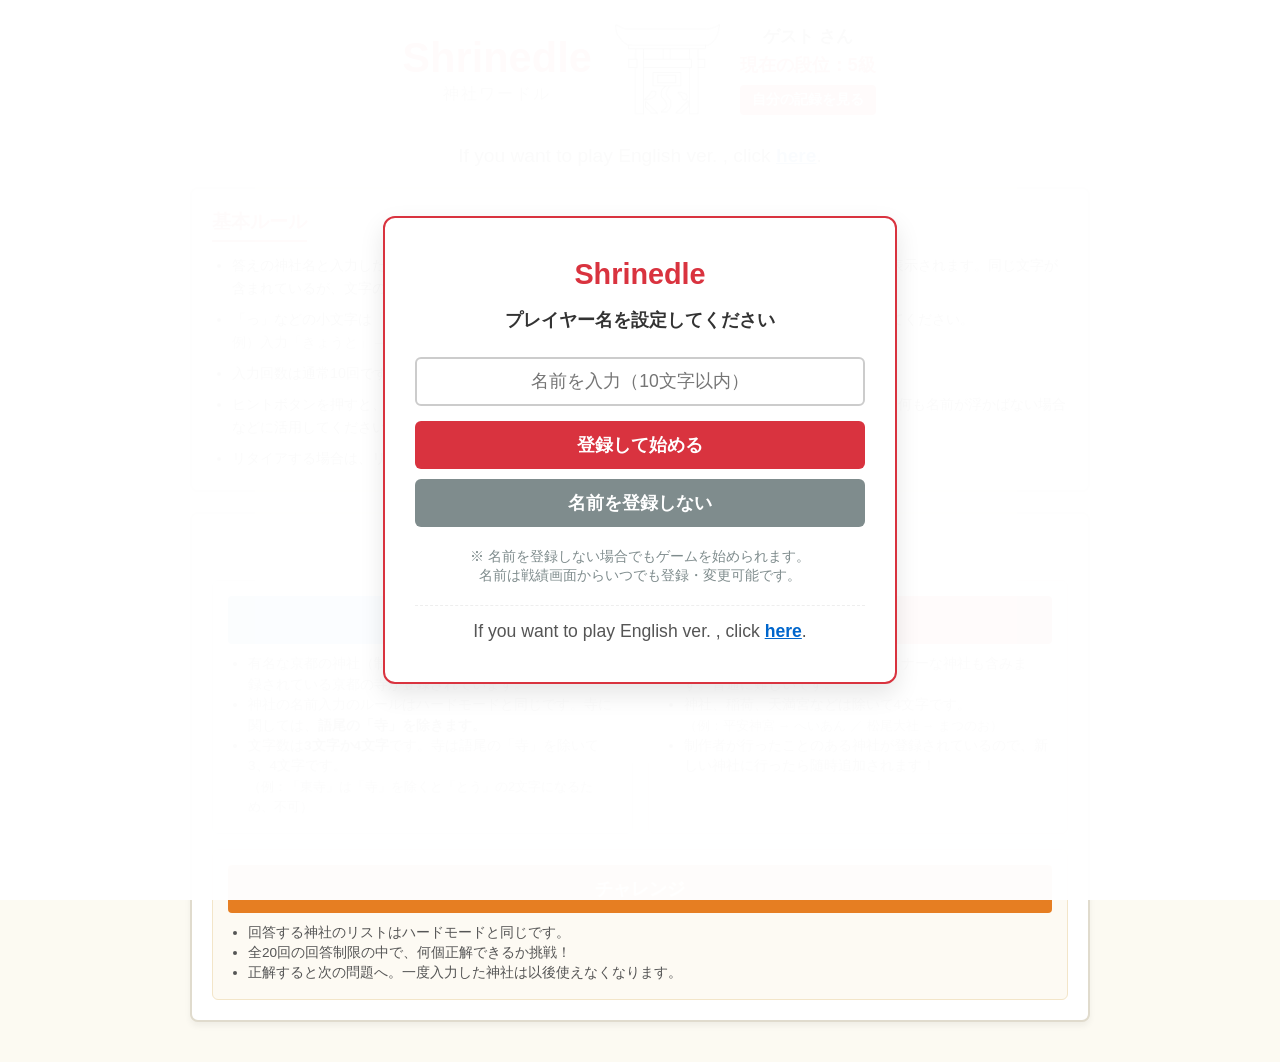
<file: index.html>
<!DOCTYPE html>
<html lang="ja">
<head>
    <meta charset="UTF-8">
    <meta name="viewport" content="width=device-width, initial-scale=1.0">
	<title>Shrinedle - 神社ワードル</title>
    
    <link rel="icon" href="KSK_fabicon_1.png" type="image/png">
    <link rel="apple-touch-icon" href="KSK_logo.png?v=2">

	<meta name="description" content="神社ワードル。Shrinedle。Jinja Wordle">
	<meta name="keywords" content="神社ワードル, shrinedle, 神ドル, Shrinedle, 京都, 神社, ワードル, Shrine, shrine, wordle, Wordle, Kyoto, シュラインドル">
    <link rel="stylesheet" href="style.css">
    <style>
        /* デフォルト（スマホ・縦長画面）の設定 */
        .pc-wide-container {
            max-width: 500px;
            width: 100%;
            margin: 0 auto 20px auto;
            box-sizing: border-box;
        }
        .mode-flex-container {
            display: flex;
            gap: 15px;
            justify-content: center;
            align-items: stretch;
            flex-direction: column;
            margin-bottom: 15px;
        }
        .mode-box {
            flex: 1;
        }
        .challenge-box {
            width: 100%;
        }

        /* パソコン表示（画面幅が768px以上）のときの設定 */
        @media screen and (min-width: 768px) {
            .pc-wide-container {
                max-width: 900px;
            }
            .mode-flex-container {
                flex-direction: row;
            }
        }

        /* ロゴボタン用のスタイル（デザイン維持のためのリセット） */
        .logo-btn {
            background: none;
            border: none;
            padding: 0;
            margin: 0;
            cursor: pointer;
            display: block;
            outline: none;
            transition: opacity 0.2s;
        }
        .logo-btn:hover {
            opacity: 0.8;
        }

        /* チーター確認用のカスタムポップアップスタイル */
        .cheater-modal-overlay {
            position: fixed;
            top: 0; left: 0; width: 100%; height: 100%;
            background-color: rgba(0, 0, 0, 0.85);
            z-index: 20000;
            display: flex; justify-content: center; align-items: center;
            padding: 20px; box-sizing: border-box;
        }
        .cheater-modal-content {
            background: #111;
            color: #fff;
            border: 2px solid #ff3333;
            border-radius: 12px;
            padding: 40px 30px;
            max-width: 450px;
            width: 100%;
            box-shadow: 0 10px 30px rgba(255, 0, 0, 0.2);
            text-align: center;
        }
        .cheater-modal-title {
            font-size: 1.8rem;
            color: #ff3333;
            font-weight: bold;
            margin-bottom: 25px;
            letter-spacing: 1px;
        }
        .cheater-modal-buttons {
            display: flex;
            gap: 20px;
            justify-content: center;
            margin-top: 30px;
        }
        .cheater-modal-btn {
            padding: 12px 35px;
            font-size: 1.1rem;
            font-weight: bold;
            border: none;
            border-radius: 6px;
            cursor: pointer;
            transition: background-color 0.2s, transform 0.1s;
        }
        .cheater-modal-btn.btn-yes {
            background-color: #ff3333;
            color: white;
        }
        .cheater-modal-btn.btn-yes:hover {
            background-color: #cc0000;
        }
        .cheater-modal-btn.btn-no {
            background-color: #555;
            color: white;
        }
        .cheater-modal-btn.btn-no:hover {
            background-color: #444;
        }

        /* 通常の昇段・降段通知用ポップアップスタイル */
        .rank-notice-overlay {
            position: fixed;
            top: 0; left: 0; width: 100%; height: 100%;
            background-color: rgba(0, 0, 0, 0.6);
            z-index: 25000;
            display: flex; justify-content: center; align-items: center;
            padding: 20px; box-sizing: border-box;
        }
        .rank-notice-content {
            background: white;
            color: #333;
            border-radius: 12px;
            padding: 30px 25px;
            max-width: 400px;
            width: 100%;
            box-shadow: 0 8px 25px rgba(0,0,0,0.25);
            text-align: center;
            animation: rankNoticePop 0.3s ease-out;
        }
        @keyframes rankNoticePop {
            0% { transform: scale(0.8); opacity: 0; }
            100% { transform: scale(1); opacity: 1; }
        }
        .rank-notice-title {
            font-size: 1.6rem;
            font-weight: bold;
            margin-bottom: 15px;
        }
        .rank-notice-title.up { color: #e67e22; }
        .rank-notice-title.down { color: #2c3e50; }
        .rank-notice-body {
            font-size: 1.1rem;
            line-height: 1.6;
            margin-bottom: 20px;
        }
        .rank-notice-btn {
            padding: 10px 25px;
            font-size: 1rem;
            font-weight: bold;
            background-color: #d9333f;
            color: white;
            border: none;
            border-radius: 4px;
            cursor: pointer;
        }
    </style>
</head>
<body>

    <div id="name-setup-screen" style="display: none; position: fixed; top: 0; left: 0; width: 100%; height: 100%; background-color: rgba(255,255,255,0.98); z-index: 9999; justify-content: center; align-items: center; text-align: center; padding: 20px; box-sizing: border-box;">
        <div style="background: white; border: 2px solid #d9333f; border-radius: 12px; padding: 40px 30px; max-width: 450px; width: 100%; box-shadow: 0 10px 25px rgba(0,0,0,0.1);">
            <h2 style="color: #d9333f; margin-top: 0; font-size: 1.8rem; margin-bottom: 10px;">Shrinedle</h2>
            <p style="font-weight: bold; color: #333; margin-bottom: 25px; font-size: 1.1rem;">プレイヤー名を設定してください</p>
            <input type="text" id="player-name-input" maxlength="10" placeholder="名前を入力（10文字以内）" style="width: 100%; padding: 12px; font-size: 1.1rem; border: 2px solid #ccc; border-radius: 6px; text-align: center; box-sizing: border-box; margin-bottom: 15px;">
            <button id="btn-save-name" style="width: 100%; padding: 12px; background-color: #d9333f; color: white; border: none; border-radius: 6px; font-size: 1.1rem; font-weight: bold; cursor: pointer; transition: background-color 0.2s; margin-bottom: 10px;">登録して始める</button>
            <button id="btn-skip-name" style="width: 100%; padding: 12px; background-color: #7f8c8d; color: white; border: none; border-radius: 6px; font-size: 1.1rem; font-weight: bold; cursor: pointer; transition: background-color 0.2s;">名前を登録しない</button>
            <p style="color: #7f8c8d; font-size: 0.85rem; margin-top: 20px; line-height: 1.4;">※ 名前を登録しない場合でもゲームを始められます。<br>名前は戦績画面からいつでも登録・変更可能です。</p>
	   <p style="font-size: 1.1rem; color: #555; margin: 20px 0 0 0; border-top: 1px dashed #eee; padding-top: 15px;">
                If you want to play English ver. , click <a href="https://nobu0933.github.io/shrinedle-english/" target="_blank" style="color: #0066cc; text-decoration: underline; font-weight: bold;">here</a>.
            </p>
        </div>
    </div>

    <div id="stats-modal" style="display: none; position: fixed; top: 0; left: 0; width: 100%; height: 100%; background-color: rgba(0,0,0,0.5); z-index: 10000; justify-content: center; align-items: center; padding: 20px; box-sizing: border-box;">
        <div style="background: white; border-radius: 10px; max-width: 550px; width: 100%; max-height: 90vh; overflow-y: auto; padding: 25px; box-shadow: 0 5px 15px rgba(0,0,0,0.3); text-align: left;">
            <div style="display: flex; justify-content: space-between; align-items: center; border-bottom: 2px solid #d9333f; padding-bottom: 10px; margin-bottom: 20px;">
                <h3 style="margin: 0; color: #d9333f; font-size: 1.4rem;">📊 <span id="stats-player-title"></span>の戦績記録</h3>
                <button id="btn-close-stats" style="padding: 6px 12px; background-color: #555; color: white; border: none; border-radius: 4px; font-weight: bold; cursor: pointer; font-size: 0.85rem;">閉じる</button>
            </div>
            
            <div style="margin-bottom: 15px; background: #fff5f5; padding: 10px; border-radius: 6px; border: 1px solid #ffd1d1; display: flex; justify-content: space-between; align-items: center; flex-wrap: wrap; gap: 10px;">
                <span style="font-weight: bold; color: #d9333f; font-size: 1.1rem;">現在の段位認定： <span id="stat-current-rank" style="font-size: 1.25rem;">5級</span></span>
                <button id="btn-admit-cheat" style="display: none; padding: 4px 10px; background-color: #e74c3c; color: white; border: none; border-radius: 4px; font-weight: bold; cursor: pointer; font-size: 0.8rem; transition: background-color 0.2s;">不正を認める</button>
            </div>

            <div style="margin-bottom: 25px;">
                <h4 style="margin: 0 0 10px 0; color: #3498db; border-left: 4px solid #3498db; padding-left: 8px;">🔹 イージーモード</h4>
                <p style="margin: 5px 0; font-size: 0.95rem;">累計正解数: <b id="stat-easy-wins" style="font-size: 1.1rem; color: #333;">0</b> か所</p>
                <p style="margin: 5px 0; font-size: 0.95rem;">現在 / 最高 連続正解数: <b id="stat-easy-streak" style="font-size: 1.1rem; color: #333;">0 / 0</b> 連勝</p>
                <p style="margin: 5px 0; font-size: 0.95rem;">正解までの平均入力神社数 (通算): <b id="stat-easy-avg-attempts" style="font-size: 1.1rem; color: #333;">0.0</b> 回</p>
                <p style="margin: 5px 0; font-size: 0.95rem; color: #666;">正解までの平均入力神社数 (<b>直近10回</b>): <b id="stat-easy-recent-avg-attempts" style="font-size: 1.1rem; color: #3498db;">0.0</b> 回</p>
            </div>

            <div style="margin-bottom: 25px;">
                <h4 style="margin: 0 0 10px 0; color: #d9333f; border-left: 4px solid #d9333f; padding-left: 8px;">🔸 ハードモード</h4>
                <p style="margin: 5px 0; font-size: 0.95rem;">累計正解数: <b id="stat-hard-wins" style="font-size: 1.1rem; color: #333;">0</b> か所</p>
                <p style="margin: 5px 0; font-size: 0.95rem;">現在 / 最高 連続正解数: <b id="stat-hard-streak" style="font-size: 1.1rem; color: #333;">0 / 0</b> 連勝</p>
                <p style="margin: 5px 0; font-size: 0.95rem;">正解までの平均入力神社数 (通算): <b id="stat-hard-avg-attempts" style="font-size: 1.1rem; color: #333;">0.0</b> 回</p>
                <p style="margin: 5px 0; font-size: 0.95rem; color: #666;">正解までの平均入力神社数 (<b>直近10回</b>): <b id="stat-hard-recent-avg-attempts" style="font-size: 1.1rem; color: #d9333f;">0.0</b> 回</p>
            </div>

            <div style="margin-bottom: 20px;">
                <h4 style="margin: 0 0 10px 0; color: #e67e22; border-left: 4px solid #e67e22; padding-left: 8px;">🔥 チャレンジモード</h4>
                <p style="margin: 5px 0; font-size: 0.95rem;">プレイ数 (ゲーム回数): <b id="stat-challenge-plays" style="font-size: 1.1rem; color: #333;">0</b> 回</p>
                <p style="margin: 5px 0; font-size: 0.95rem;">最高正解数: <b id="stat-challenge-max" style="font-size: 1.1rem; color: #333;">0</b> か所</p>
                <p style="margin: 5px 0; font-size: 0.95rem;">1ゲームあたりの平均正解数 (通算): <b id="stat-challenge-avg-score" style="font-size: 1.1rem; color: #333;">0.0</b> か所</p>
                <p style="margin: 5px 0; font-size: 0.95rem; color: #666;">1ゲームあたりの平均正解数 (<b>直近10回</b>): <b id="stat-challenge-recent-avg-score" style="font-size: 1.1rem; color: #e67e22;">0.0</b> か所</p>
            </div>

            <div style="text-align: right; margin-top: 20px; border-top: 1px solid #eee; padding-top: 15px;">
                <button id="btn-change-name-trigger" style="padding: 6px 12px; background-color: #7f8c8d; color: white; border: none; border-radius: 4px; cursor: pointer; font-size: 0.85rem;">プレイヤー名を変更・登録する</button>
            </div>
        </div>
    </div>

    <header style="display: flex; justify-content: space-between; align-items: center; max-width: 600px; margin: 0 auto 25px auto; padding: 0 10px; box-sizing: border-box; text-align: left;">
        <div style="display: flex; align-items: center; gap: 15px;">
            <div style="padding-right: 5px;">
                <h1 style="color: #d9333f; margin: 0; font-size: 2.6rem; line-height: 1.1; font-weight: bold;">Shrinedle</h1>
                <div class="subtitle" style="font-size: 1rem; color: #666; margin-top: 4px; letter-spacing: 2px;">神社ワードル</div>
            </div>
            <div>
                <button id="btn-secret-diary" class="logo-btn" title="制作者日記を見る">
                    <img src="KSK_logo.PNG" alt="Shrinedleロゴ・写真" style="height: 100px; width: auto; display: block; border-radius: 6px;">
                </button>
            </div>
        </div>
        <div id="header-player-panel" style="text-align: right; border-left: 2px solid #e0dbcd; padding-left: 15px; min-width: 140px;">
            <div id="display-player-name" style="font-weight: bold; color: #333; font-size: 1.05rem; margin-bottom: 4px; white-space: nowrap; overflow: hidden; text-overflow: ellipsis; max-width: 150px;">ゲスト さん</div>
            <div id="display-player-rank" style="font-size: 1.15rem; color: #d9333f; font-weight: bold; margin-bottom: 8px; white-space: nowrap;">現在の段位：5級</div>
            <button id="btn-view-stats" style="padding: 6px 12px; background-color: #d9333f; color: white; border: none; border-radius: 4px; font-weight: bold; cursor: pointer; font-size: 0.85rem; box-shadow: 0 2px 4px rgba(0,0,0,0.1); white-space: nowrap;">自分の記録を見る</button>
        </div>
 
	<div id="daimonji-wrapper" class="daimonji-special-day" style="display: none;">
    <div class="daimonji-crossfade-container">
        <img src="no_daimonji.png" alt="送り火前" class="daimonji-base-img">
        <img src="daimonji.png" alt="大文字送り火" class="daimonji-fire-img">
    </div>
</div>

    </header>

    <div id="diary-section" class="pc-wide-container" style="display: none; background-color: #fdfbf7; border: 2px solid #dcd5c5; border-radius: 8px; padding: 25px; box-shadow: 0 4px 6px rgba(0,0,0,0.05); text-align: left;">
        <div style="display: flex; justify-content: space-between; align-items: center; border-bottom: 2px solid #d9333f; padding-bottom: 8px; margin-bottom: 20px;">
            <h2 style="margin: 0; color: #d9333f; font-size: 1.5rem;">✍️ 制作者日記（隠しページ）</h2>
            <button id="btn-close-diary" style="padding: 6px 12px; background-color: #555; color: white; border: none; border-radius: 4px; font-weight: bold; cursor: pointer; font-size: 0.85rem;">ゲームに戻る</button>
        </div>
        
        <div id="diary-articles-container" style="color: #333; line-height: 1.8; font-size: 0.95rem;"></div>
    </div>

<div id="english-link-container" class="pc-wide-container" style="text-align: center; margin-bottom: 20px; font-size: 1.2rem; color: #333;">
    If you want to play English ver. , click <a href="https://nobu0933.github.io/shrinedle-english/" target="_blank" style="color: #0066cc; text-decoration: underline; font-weight: bold;">here</a>.
</div>

    <div id="rule-box" class="pc-wide-container" style="background-color: #ffffff; border: 2px solid #e0dbcd; border-radius: 8px; padding: 20px; box-shadow: 0 4px 6px rgba(0,0,0,0.05); text-align: left;">
        <h3 style="margin-top: 0; margin-bottom: 12px; color: #d9333f; font-size: 1.2rem; border-bottom: 2px solid #d9333f; padding-bottom: 5px; display: inline-block;">基本ルール</h3>
        <ul style="margin: 0; padding-left: 20px; font-size: 0.9rem; color: #333; line-height: 1.6;">
            <li style="margin-bottom: 8px;">答えの神社名と入力した神社名で、入力した文字と位置が一致してる場合は、その文字の背景色が<b>緑色</b>で表示されます。同じ文字が含まれているが、文字の位置が違う場合は、その文字の背景色が<b>黄色</b>で表示されます。</li>
            <li style="margin-bottom: 8px;">「っ」などの小文字は「つ」のように大きな文字で出力されます。なお、入力の際は小文字のまま入力してください。<br>
                <span style="color: #666; font-size: 0.85rem;">例）入力「きょうと」→ 出力「きようと」</span>
            </li>
            <li style="margin-bottom: 8px;">入力回数は通常10回ですが、チャレンジモードは合計20回です。</li>
            <li style="margin-bottom: 8px;">ヒントボタンを押すと、リストにある神社の中からランダムに一つ提示してくれます。5回まで使えます。何も名前が浮かばない場合などに活用してください。なお、もちろん提示された神社を入力しなくても構いません。</li>
            <li style="margin-bottom: 0;">リタイアする場合は、リタイアボタンを押してください。正解が表示されます。</li>
        </ul>
    </div>

    <div id="mode-selection" class="pc-wide-container" style="text-align: center; background-color: #ffffff; border: 2px solid #e0dbcd; border-radius: 8px; padding: 20px; box-shadow: 0 4px 6px rgba(0,0,0,0.05);">
        <h3 style="margin-top: 0; margin-bottom: 20px; color: #333; font-size: 1.2rem;">ゲームモードを選択</h3>
        
        <div class="mode-flex-container">
            <div class="mode-box" style="background: #f7f9fa; padding: 15px; border-radius: 6px; border: 1px solid #dbe3e6;">
                <button id="btn-mode-easy" style="width: 100%; padding: 12px; font-size: 1.1rem; background-color: #3498db; color: white; border: none; border-radius: 4px; font-weight: bold; cursor: pointer; margin-bottom: 10px;">イージー</button>
                <div style="margin: 0; font-size: 0.85rem; color: #555; text-align: left; line-height: 1.5;">
                    <ul style="margin: 0; padding-left: 20px;">
                        <li>有名な京都の神社（制作者の自己判断）と、世界遺産に登録されている京都の寺が登録されています。</li>
                        <li>神社の名前入力のルールはハードモードと同じです。寺に関しては、<b>語尾の「寺」を除きます。</b></li>
                        <li>文字数は<b>3文字か4文字</b>です。寺は語尾の「寺」を除いて3、4文字です。<br>
                            <span style="color: #666; font-size: 0.8rem;">（例：「東寺」は「寺」を除くと「とう」の2文字になるため、不可）</span>
                        </li>
                    </ul>
                </div>
            </div>
            
            <div class="mode-box" style="background: #faf7f7; padding: 15px; border-radius: 6px; border: 1px solid #ebdada;">
                <button id="btn-mode-hard" style="width: 100%; padding: 12px; font-size: 1.1rem; background-color: #d9333f; color: white; border: none; border-radius: 4px; font-weight: bold; cursor: pointer; margin-bottom: 10px;">ハード</button>
                <div style="margin: 0; font-size: 0.85rem; color: #555; text-align: left; line-height: 1.5;">
                    <ul style="margin: 0; padding-left: 20px;">
                        <li><b>4文字の京都の神社のみ</b>です。マイナーな神社も含みます。普通に難しいです。</li>
                        <li>神社、稲荷、天満宮などは除いて4文字です。<br>
                            <span style="color: #666; font-size: 0.8rem;">（例：平安神宮 → へいあん ／ 松尾大社 → まつのお）</span>
                        </li>
                        <li>制作者が行ったことのある神社が登録されているので、新しい神社に行ったら随時追加されます！</li>
                    </ul>
                </div>
            </div>
        </div>

        <div class="challenge-box" style="background: #fdfaf3; padding: 15px; border-radius: 6px; border: 1px solid #f3e5c8; box-sizing: border-box; text-align: left;">
            <button id="btn-mode-challenge" style="width: 100%; padding: 12px; font-size: 1.1rem; background-color: #e67e22; color: white; border: none; border-radius: 4px; font-weight: bold; cursor: pointer; margin-bottom: 10px;">チャレンジ</button>
            <div style="margin: 0; font-size: 0.85rem; color: #555; line-height: 1.5;">
                <ul style="margin: 0; padding-left: 20px;">
                    <li>回答する神社のリストはハードモードと同じです。</li>
                    <li>全20回の回答制限の中で、何個正解できるか挑戦！</li>
                    <li>正解すると次の問題へ。一度入力した神社は以後使えなくなります。</li>
                </ul>
            </div>
        </div>
    </div>

    <div id="game-content" style="display: none; flex-direction: column; align-items: center; width: 100%;">
        <div id="status-container" style="display: flex; align-items: center; justify-content: center; flex-wrap: wrap; gap: 10px; margin-bottom: 15px; width: 100%; max-width: 440px;">
            <div id="current-mode-display" style="font-weight: bold; padding: 6px 12px; border-radius: 4px; color: white; font-size: 0.9rem;"></div>
            <div id="counter" style="font-weight: bold; font-size: 1rem; color: #555;">試行: 1 / 10</div>
            <div style="display: flex; gap: 5px;">
                <button id="btn-giveup" style="padding: 6px 12px; background-color: #e67e22; color: white; border: none; border-radius: 4px; font-weight: bold; cursor: pointer; font-size: 0.85rem;">リタイア</button>
                <button id="btn-reset" style="padding: 6px 12px; background-color: #333; color: white; border: none; border-radius: 4px; font-weight: bold; cursor: pointer; font-size: 0.85rem;">最初から</button>
                <button id="btn-go-to-select" style="padding: 6px 12px; background-color: #7f8c8d; color: white; border: none; border-radius: 4px; font-weight: bold; cursor: pointer; font-size: 0.85rem;">モード選択</button>
            </div>
        </div>
        
        <div id="message" style="font-weight: bold; color: #d9333f; min-height: 24px; margin-bottom: 15px; text-align: center; max-width: 400px; line-height: 1.4; white-space: pre-line;"></div>

        <div id="input-container" style="margin-bottom: 20px; display: flex; gap: 8px; justify-content: center; width: 100%; max-width: 440px;">
            <input type="text" id="shrine-input" placeholder="ひらがなを入力" autocomplete="off" autocorrect="off" autocapitalize="off" spellcheck="false"
                   style="flex: 1; padding: 10px; font-size: 1.2rem; border: 2px solid #ccc; border-radius: 4px; text-align: center; min-width: 0;">
            <button id="btn-submit-guess" style="padding: 10px 15px; font-size: 1.1rem; background-color: #d9333f; color: white; border: none; border-radius: 4px; font-weight: bold; cursor: pointer; white-space: nowrap;">回答する</button>
            <button id="btn-hint" style="padding: 10px 15px; font-size: 1.1rem; background-color: #2ecc71; color: white; border: none; border-radius: 4px; font-weight: bold; cursor: pointer; white-space: nowrap;">ヒント (残り5回)</button>
        </div>

        <div id="description-box">
            <h3 id="desc-title">単語の解説</h3>
            <p id="desc-text">ここに説明文が入ります。</p>
            <div id="map-button-container" style="margin-top: 15px; text-align: center;"></div>
        </div>

        <div class="game-container">
            <div id="board"></div>

            <div id="keyboard">
                <div class="key-row"><button class="key" data-key="あ">あ</button><button class="key" data-key="い">い</button><button class="key" data-key="う">う</button><button class="key" data-key="え">え</button><button class="key" data-key="お">お</button></div>
                <div class="key-row"><button class="key" data-key="か">か</button><button class="key" data-key="き">き</button><button class="key" data-key="く">く</button><button class="key" data-key="け">け</button><button class="key" data-key="こ">こ</button></div>
                <div class="key-row"><button class="key" data-key="さ">さ</button><button class="key" data-key="し">し</button><button class="key" data-key="す">す</button><button class="key" data-key="せ">せ</button><button class="key" data-key="そ">そ</button></div>
                <div class="key-row"><button class="key" data-key="た">た</button><button class="key" data-key="ち">ち</button><button class="key" data-key="つ">つ</button><button class="key" data-key="て">て</button><button class="key" data-key="と">と</button></div>
                <div class="key-row"><button class="key" data-key="な">な</button><button class="key" data-key="に">に</button><button class="key" data-key="ぬ">ぬ</button><button class="key" data-key="ね">ね</button><button class="key" data-key="の">の</button></div>
                <div class="key-row"><button class="key" data-key="は">は</button><button class="key" data-key="ひ">ひ</button><button class="key" data-key="ふ">ふ</button><button class="key" data-key="へ">へ</button><button class="key" data-key="ほ">ほ</button></div>
                <div class="key-row"><button class="key" data-key="ま">ま</button><button class="key" data-key="み">み</button><button class="key" data-key="む">む</button><button class="key" data-key="め">め</button><button class="key" data-key="も">も</button></div>
                <div class="key-row"><button class="key" data-key="や">や</button><div style="grid-column: 3;"><button class="key" data-key="ゆ">ゆ</button></div><div style="grid-column: 5;"><button class="key" data-key="よ">よ</button></div></div>
                <div class="key-row"><button class="key" data-key="ら">ら</button><button class="key" data-key="り">り</button><button class="key" data-key="る">る</button><button class="key" data-key="れ">れ</button><button class="key" data-key="ろ">ろ</button></div>
                <div class="key-row"><button class="key" data-key="わ">わ</button><div style="grid-column: 3;"><button class="key" data-key="を">を</button></div><div style="grid-column: 5;"><button class="key" data-key="ん">ん</button></div></div>
                <div class="key-row"><button class="key" data-key="が">が</button><button class="key" data-key="ぎ">ぎ</button><button class="key" data-key="ぐ">ぐ</button><button class="key" data-key="げ">げ</button><button class="key" data-key="ご">ご</button></div>
                <div class="key-row"><button class="key" data-key="ざ">ざ</button><button class="key" data-key="じ">じ</button><button class="key" data-key="ず">ず</button><button class="key" data-key="ぜ">ぜ</button><button class="key" data-key="ぞ">ぞ</button></div>
                <div class="key-row"><button class="key" data-key="だ">だ</button><button class="key" data-key="ぢ">ぢ</button><button class="key" data-key="づ">づ</button><button class="key" data-key="で">で</button><button class="key" data-key="ど">ど</button></div>
                <div class="key-row"><button class="key" data-key="ば">ば</button><button class="key" data-key="び">び</button><button class="key" data-key="ぶ">ぶ</button><button class="key" data-key="べ">べ</button><button class="key" data-key="ぼ">ぼ</button></div>
                <div class="key-row"><button class="key" data-key="ぱ">ぱ</button><button class="key" data-key="ぴ">ぴ</button><button class="key" data-key="ぷ">ぷ</button><button class="key" data-key="ぺ">ぺ</button><button class="key" data-key="ぽ">ぽ</button></div>
                <div class="key-row"><button class="key" data-key="っ">っ</button><button class="key" data-key="ゃ">ゃ</button><button class="key" data-key="ゅ">ゅ</button><button class="key" data-key="ょ">ょ</button><button class="key" data-key="ー">ー</button></div>
                <div class="key-row action-row">
                    <button class="key wide" id="btn-backspace">消す</button>
                    <button class="key wide" id="btn-enter">判定</button>
                </div>
            </div>
        </div>
    </div>

    <script src="shrine-data.js"></script>
    <script src="shrine-data-easy.js"></script>
    <script src="diary-data.js"></script>

    <script>
        const ALLOWED_CHARS = [
            "あ","い","う","え","お","か","き","く","け","こ","さ","し","す","せ","そ",
            "た","ち","つ","て","と","な","に","ぬ","ね","の","は","ひ","ふ","へ","ほ",
            "ま","み","む","め","も","や","ゆ","よ","わ","を","ん","ら","り","る","れ","ろ",
            "が","ぎ","ぐ","げ","ご","ざ","じ","ず","ぜ","ぞ","だ","ぢ","づ","で","ど",
            "ば","び","ぶ","べ","ぼ","ぱ","ぴ","ぷ","ぺ","ぽ","っ","ゃ","ゅ","ょ","ー"
        ];

        let VALID_KANA = [];
        let RANDOM_KANA = "";
        let ANSWER = "";
        let currentMode = ""; 
        let activeData = {}; 
        let guessedWords = []; 
        
        let challengeScore = 0;       
        let challengeUsedWords = [];  

        let VISUAL_MAX_LENGTH = 4;
        let MAX_ATTEMPTS = 10;

        let currentRow = 0;
        let gameOver = false;
        let remainingHints = 5;

        let previousRankName = ""; 
        let isCheaterLocked = false; // チーター段位を固定化するための管理用内部フラグ

        let pData = {
            name: "",
            isGuestSkippedName: false,
            easy: { wins: 0, currentStreak: 0, maxStreak: 0, totalAttempts: 0, winCountForAvg: 0, recentAttempts: [] },
            hard: { wins: 0, currentStreak: 0, maxStreak: 0, totalAttempts: 0, winCountForAvg: 0, recentAttempts: [] },
            challenge: { maxScore: 0, totalGames: 0, totalScoreSum: 0, recentScores: [] },
            hasReachedLifetimeMeijin: false 
        };

const RANK_PRIORITY = {
    "5級": 1, "4級": 2, "3級": 3, "2級": 4, "1級": 5,
    "初段": 6, "二段": 7, "三段": 8, "四段": 9, "五段": 10,
    "名人": 11, "永世名人（最高段位です）": 12, "チーター": 99
};

function loadPlayerData() {
    const saved = localStorage.getItem("shrinedle_player_data");
    if (saved) {
        try {
            const parsed = JSON.parse(saved);
	    if (parsed.easy && !parsed.easy.recentAttempts) parsed.easy.recentAttempts = [];
            if (parsed.hard && !parsed.hard.recentAttempts) parsed.hard.recentAttempts = [];
            if (parsed.challenge && !parsed.challenge.recentScores) parsed.challenge.recentScores = [];
            pData = Object.assign({}, pData, parsed);
        } catch(e) {
            console.error(e);
        }
    }
    // 読み込み時に以前の最高スコアが16以上であれば、チーター状態を固定化します
    if (pData.challenge && pData.challenge.maxScore >= 16) {
        isCheaterLocked = true;
    }
    previousRankName = calculateRank(); 
}

function savePlayerData() {
    const beforeRank = previousRankName;
    const afterRank = calculateRank();

    // 永世名人フラグの管理
    if (beforeRank === "永世名人（最高段位です）" || pData.hasReachedLifetimeMeijin) {
        if (afterRank !== "チーター" && RANK_PRIORITY[afterRank] < RANK_PRIORITY["永世名人（最高段位です）"]) {
            pData.hasReachedLifetimeMeijin = true;
        }
    }

    const finalRank = afterRank;

    // データの保存とUI更新
    localStorage.setItem("shrinedle_player_data", JSON.stringify(pData));
    updateHeaderUI();

    // --- ここから修正：RANK_PRIORITYの数値（1〜99）を基準に比較してポップアップを表示 ---
    if (beforeRank !== finalRank) {
        const beforePriority = RANK_PRIORITY[beforeRank] || 0;
        const finalPriority = RANK_PRIORITY[finalRank] || 0;

        if (finalPriority > beforePriority) {
            // 普通の昇段だけでなく、チーター（99）になった時も数値が跳ね上がるので必ずここを通ります！
            showRankNoticeModal("🎉 昇段・昇級通知", `おめでとうございます！<br>実力が認められ、段位が<strong>【${beforeRank}】</strong>から<strong>【${finalRank}】</strong>に上がりました！`, "up");
        } else if (finalPriority < beforePriority) {
            // 通常の降段処理
            showRankNoticeModal("📉 降段・降級通知", `条件が満たされなくなったため、段位が<strong>【${beforeRank}】</strong>から<strong>【${finalRank}】</strong>に変更されました。`, "down");
        }
    }
    // ----------------------------------------------------------------------------------

    previousRankName = finalRank; 
}

        function calculateRank() {
            // チーターロックがかかっている場合は、降段処理を完全に防ぎ、チーターを返します
            if (isCheaterLocked) {
                return "チーター";
            }

            const eWins = pData.easy.wins || 0;
            const hWins = pData.hard.wins || 0;
            const hTotal = pData.hard.totalAttempts || 0;
            const hWinCount = pData.hard.winCountForAvg || 0;
            const cMax = pData.challenge.maxScore || 0;
            const cPlays = pData.challenge.totalGames || 0;
            const cTotalSum = pData.challenge.totalScoreSum || 0;

            const hRecent = pData.hard.recentAttempts || [];
            const cRecent = pData.challenge.recentScores || [];

	    const eRecent = pData.easy.recentAttempts || [];
   	    const eRecent10 = eRecent.slice(-10);
   	    const easyRecentAvg = eRecent10.length > 0 ? (eRecent10.reduce((a,b)=>a+b,0)/eRecent10.length).toFixed(1) : "0.0";
    // タイミングによって要素がまだ無い場合のエラーを防ぐif文付き
  	    const easyEl = document.getElementById("stat-easy-recent-avg-attempts");
 	    if (easyEl) easyEl.textContent = easyRecentAvg;

            const hAvgAll = hWinCount > 0 ? (hTotal / hWinCount) : 999;
            const cAvgAll = cPlays > 0 ? (cTotalSum / cPlays) : 0;

            const hRecent20 = hRecent.slice(-20);
            const hAvgRecent20 = hRecent20.length > 0 ? (hRecent20.reduce((a, b) => a + b, 0) / hRecent20.length) : 999;

            const cRecent50 = cRecent.slice(-50);
            const cAvgRecent50 = cRecent50.length > 0 ? (cRecent50.reduce((a, b) => a + b, 0) / cRecent50.length) : 0;

            const hRecent150 = hRecent.slice(-150);
            const hAvgRecent150 = hRecent150.length > 0 ? (hRecent150.reduce((a, b) => a + b, 0) / hRecent150.length) : 999;

            const cRecent100 = cRecent.slice(-100);
            const cAvgRecent100 = cRecent100.length > 0 ? (cRecent100.reduce((a, b) => a + b, 0) / cRecent100.length) : 0;

// 修正版：履歴が5回以上あるときだけ直近5回の平均をチェックする
            if (
                cMax >= 16 || 
                (eRecent.length >= 5 && (eRecent.slice(-5).reduce((a,b)=>a+b,0) / eRecent.slice(-5).length) === 1) ||
		(hRecent.length >= 5 && (hRecent.slice(-5).reduce((a,b)=>a+b,0) / hRecent.slice(-5).length) === 1)

            ) {
                isCheaterLocked = true;
                return "チーター";
            }

            if (pData.hasReachedLifetimeMeijin || 
                (pData.hard.currentStreak >= 300 && hAvgAll <= 3.5) ||
                (cPlays >= 200 && cAvgAll >= 5 && cMax >= 7)
            ) {
                pData.hasReachedLifetimeMeijin = true; 
                return "永世名人（最高段位です）";
            }

            if (
                (pData.hard.currentStreak >= 150 && hAvgRecent150 <= 3.5) ||
                (cPlays >= 100 && cAvgRecent100 >= 5 && cMax >= 7)
            ) return "名人";

            if (
                (hWins >= 60 && hRecent.slice(-10).length > 0 && (hRecent.slice(-10).reduce((a,b)=>a+b,0)/hRecent.slice(-10).length) <= 4) ||
                (cPlays >= 40 && cRecent.slice(-20).length > 0 && (cRecent.slice(-20).reduce((a,b)=>a+b,0)/cRecent.slice(-20).length) >= 5 && cMax >= 7)
            ) return "五段";

            if (
                (hWins >= 50 && hRecent.slice(-10).length > 0 && (hRecent.slice(-10).reduce((a,b)=>a+b,0)/hRecent.slice(-10).length) <= 5) ||
                (cPlays >= 40 && cRecent.slice(-10).length > 0 && (cRecent.slice(-10).reduce((a,b)=>a+b,0)/cRecent.slice(-10).length) >= 5 && cMax >= 6)
            ) return "四段";

            if (
                (hWins >= 40 && hRecent.slice(-10).length > 0 && (hRecent.slice(-10).reduce((a,b)=>a+b,0)/hRecent.slice(-10).length) <= 6) ||
                (cPlays >= 30 && cRecent.slice(-10).length > 0 && (cRecent.slice(-10).reduce((a,b)=>a+b,0)/cRecent.slice(-10).length) >= 4 && cMax >= 6)
            ) return "三段";

            if (
                (hWins >= 30 && hRecent.slice(-10).length > 0 && (hRecent.slice(-10).reduce((a,b)=>a+b,0)/hRecent.slice(-10).length) <= 7) ||
                (cPlays >= 20 && cRecent.slice(-10).length > 0 && (cRecent.slice(-10).reduce((a,b)=>a+b,0)/cRecent.slice(-10).length) >= 3 && cMax >= 6)
            ) return "二段";

            if (
                (hWins >= 20 && hRecent.slice(-10).length > 0 && (hRecent.slice(-10).reduce((a,b)=>a+b,0)/hRecent.slice(-10).length) <= 8) ||
                (cPlays >= 10 && cRecent.slice(-10).length > 0 && (cRecent.slice(-10).reduce((a,b)=>a+b,0)/cRecent.slice(-10).length) >= 2 && cMax >= 6)
            ) return "初段";

            if (eWins >= 30 || hWins >= 15 || cMax >= 5) return "1級";
            if (eWins >= 20 || hWins >= 10 || cMax >= 4) return "2級";
            if (eWins >= 10 || hWins >= 5 || cMax >= 3) return "3級";
            if (eWins >= 4 || hWins >= 2 || cMax >= 2) return "4級";

            return "5級";
        }

        function updateHeaderUI() {
            const nameDiv = document.getElementById("display-player-name");
            const rankDiv = document.getElementById("display-player-rank");
            if (pData.name) {
                nameDiv.textContent = pData.name + " さん";
                nameDiv.style.display = "block";
            } else {
                nameDiv.textContent = "";
                nameDiv.style.display = "none";
            }
            rankDiv.textContent = "現在の段位：" + calculateRank();
        }

        function checkPlayerNameSetup() {
            if (!pData.name && !pData.isGuestSkippedName) {
                document.getElementById("name-setup-screen").style.display = "flex";
            } else {
                document.getElementById("name-setup-screen").style.display = "none";
                updateHeaderUI();
            }
        }

        function showRankNoticeModal(titleText, bodyHtml, type) {
            const overlay = document.createElement("div");
            overlay.className = "rank-notice-overlay";

            const content = document.createElement("div");
            content.className = "rank-notice-content";

            const title = document.createElement("div");
            title.className = `rank-notice-title ${type}`;
            title.textContent = titleText;

            const body = document.createElement("div");
            body.className = "rank-notice-body";
            body.innerHTML = bodyHtml;

            const btnClose = document.createElement("button");
            btnClose.className = "rank-notice-btn";
            btnClose.textContent = "確認";
            btnClose.onclick = () => { overlay.remove(); };

            content.appendChild(title);
            content.appendChild(body);
            content.appendChild(btnClose);
            overlay.appendChild(content);
            document.body.appendChild(overlay);
        }

        const modeSelection = document.getElementById("mode-selection");
        const gameContent = document.getElementById("game-content");
        const currentModeDisplay = document.getElementById("current-mode-display");
        const board = document.getElementById("board");
        const message = document.getElementById("message");
        const counter = document.getElementById("counter");
        const descBox = document.getElementById("description-box");
        const descTitle = document.getElementById("desc-title");
        const descText = document.getElementById("desc-text");
        const mapButtonContainer = document.getElementById("map-button-container");
        const shrineInput = document.getElementById("shrine-input");
        const btnSubmitGuess = document.getElementById("btn-submit-guess");
        const btnHint = document.getElementById("btn-hint");
        const btnGiveup = document.getElementById("btn-giveup");
        const ruleBox = document.getElementById("rule-box");

        const diarySection = document.getElementById("diary-section");
        const btnSecretDiary = document.getElementById("btn-secret-diary");
        const btnCloseDiary = document.getElementById("btn-close-diary");
        const diaryArticlesContainer = document.getElementById("diary-articles-container");

        function convertToLarge(str) {
            const map = {
                'ぁ': 'あ', 'ぃ': 'い', 'ぅ': 'う', 'ぇ': 'え', 'ぉ': 'お',
                'っ': 'つ', 'ゃ': 'や', 'ゅ': 'ゆ', 'ょ': 'よ', 'ゎ': 'わ'
            };
            return str.split('').map(char => map[char] || char).join('');
        }

        function showModeSelection() {
            modeSelection.style.display = "block";
            ruleBox.style.display = "block";
            gameContent.style.display = "none";
        }

function setGameVisibility(visibleState) {
    const displayVal = visibleState ? "block" : "none";
    ruleBox.style.display = displayVal;
    modeSelection.style.display = displayVal;
    
    // 👇ここを1行追加（HTMLにつけたidと同じ名前で指定します）
    document.getElementById("english-link-container").style.display = displayVal; 
    
    if (!visibleState) {
        gameContent.style.display = "none";
    } else if (gameContent.hasAttribute("data-playing")) {
        gameContent.style.display = "flex";
        modeSelection.style.display = "none";
        ruleBox.style.display = "none";
    }
}

        function setupNextQuestion() {
            let pool = [];
            if (currentMode === "easy") {
                const kanaList = Object.keys(activeData);
                pool = kanaList.filter(w => {
                    const len = convertToLarge(w).length;
                    return len === 3 || len === 4;
                });
            } else {
                const kanaList = Object.keys(activeData);
                pool = kanaList.filter(w => convertToLarge(w).length === 4);
            }

            if (currentMode === "challenge") {
                pool = pool.filter(kana => !challengeUsedWords.includes(convertToLarge(kana)));
            }

            if (pool.length > 0) {
                RANDOM_KANA = pool[Math.floor(Math.random() * pool.length)];
            } else {
                RANDOM_KANA = "かみがも"; 
            }
            ANSWER = convertToLarge(RANDOM_KANA);
        }

        function createBoardHTML() {
            board.innerHTML = "";
            board.style.display = "flex";
            board.style.flexDirection = "column";
            board.style.gap = "5px";

            for (let i = 0; i < MAX_ATTEMPTS; i++) {
                const row = document.createElement("div");
                row.className = "row";
                row.style.display = "grid";
                row.style.gridTemplateColumns = `repeat(${VISUAL_MAX_LENGTH}, 1fr)`;
                row.style.gap = "5px";
                row.style.width = "100%";
                row.style.maxWidth = `${VISUAL_MAX_LENGTH * 60}px`;
                row.style.margin = "0 auto";

                for (let j = 0; j < VISUAL_MAX_LENGTH; j++) {
                    const tile = document.createElement("div");
                    tile.className = "tile";
                    tile.id = `tile-${i}-${j}`;
                    row.appendChild(tile);
                }
                board.appendChild(row);
            }
        }

        function initGame(mode) {
            currentMode = mode;
            currentRow = 0;
            gameOver = false;
            guessedWords = []; 
            remainingHints = 5;
            updateHintButtonDisplay();
            
            if (currentMode === "challenge") {
                challengeScore = 0;
                challengeUsedWords = [];
                MAX_ATTEMPTS = 20; 
                VISUAL_MAX_LENGTH = 4;
            } else {
                MAX_ATTEMPTS = 10; 
            }
            
            gameContent.setAttribute("data-playing", "true");
            modeSelection.style.display = "none";
            ruleBox.style.display = "none";
            gameContent.style.display = "flex";

            if (currentMode === "easy") {
                currentModeDisplay.textContent = "イージー";
                currentModeDisplay.style.backgroundColor = "#3498db";
                activeData = SHRINE_DATA_EASY;
                VISUAL_MAX_LENGTH = 4;
            } else if (currentMode === "hard") {
                currentModeDisplay.textContent = "ハード";
                currentModeDisplay.style.backgroundColor = "#d9333f";
                activeData = SHRINE_DATA;
                VISUAL_MAX_LENGTH = 4;
            } else if (currentMode === "challenge") {
                currentModeDisplay.textContent = `チャレンジ (正解: ${challengeScore})`;
                currentModeDisplay.style.backgroundColor = "#e67e22";
                activeData = SHRINE_DATA; 
            }
            
            shrineInput.disabled = false;
            btnSubmitGuess.disabled = false;
            btnGiveup.disabled = false;
            
            setupNextQuestion();
            
            shrineInput.value = "";
            shrineInput.setAttribute("maxlength", VISUAL_MAX_LENGTH);
            if (currentMode === "easy") {
                shrineInput.placeholder = "ひらがな3〜4文字を入力";
            } else {
                shrineInput.placeholder = "ひらがな4文字を入力";
            }

            message.textContent = "";
            descBox.style.display = "none";
            mapButtonContainer.innerHTML = "";

            createBoardHTML();

            document.querySelectorAll(".key").forEach(btn => {
                btn.removeAttribute("data-state");
            });

            updateCounter();
            shrineInput.focus();
        }

        function renderTiles() {
            let currentText = convertToLarge(shrineInput.value);
            currentText = currentText.split('').filter(char => ALLOWED_CHARS.includes(char)).join('');
            
            for (let j = 0; j < VISUAL_MAX_LENGTH; j++) {
                const tile = document.getElementById(`tile-${currentRow}-${j}`);
                if (tile) {
                    if (currentText[j]) {
                        tile.textContent = currentText[j];
                        tile.setAttribute("data-state", "tbd");
                    } else {
                        tile.textContent = "";
                        tile.removeAttribute("data-state");
                    }
                }
            }
        }

        shrineInput.addEventListener("input", () => {
            if (gameOver) return;
            renderTiles();
        });

        document.querySelectorAll(".key").forEach(btn => {
            btn.addEventListener("click", () => {
                if (gameOver) return;
                const key = btn.getAttribute("data-key");
                if (key && shrineInput.value.length < VISUAL_MAX_LENGTH) {
                    shrineInput.value += key;
                    renderTiles();
                }
                shrineInput.focus();
            });
        });

        document.getElementById("btn-backspace").addEventListener("click", () => {
            if (gameOver) return;
            shrineInput.value = shrineInput.value.slice(0, -1);
            renderTiles();
            shrineInput.focus();
        });

        document.getElementById("btn-enter").addEventListener("click", submitGuess);
        btnSubmitGuess.addEventListener("click", submitGuess);

        shrineInput.addEventListener("keydown", (e) => {
            if (e.key === "Enter") {
                if (e.isComposing) return;
                e.preventDefault();
                submitGuess();
            }
        });

        function getRankMessage(score) {
            if (score >= 11) return ""; 
            if (score >= 7)  return "すごすぎる。プロShrinedlerになってください。";
            if (score >= 5)  return "すごい！あなたは京都神社マスターだ！";
            if (score >= 3)  return "いい感じ！れっきとした京都人ですね。";
            return "もっと京都の神社を知りましょう。";
        }

function showOathModal(endGameCallback, defaultMsg, mode) {
            const modalOverlay = document.createElement("div");
            modalOverlay.className = "oath-modal-overlay";
            
            const modalContent = document.createElement("div");
            modalContent.className = "oath-modal-content";
            
            const title = document.createElement("div");
            title.className = "oath-modal-title";
            title.textContent = "【宣誓】";
            
            const text = document.createElement("div");
            text.className = "oath-modal-text";
            text.textContent = "私は開発者ツール、その他のいかなる不正行為にも手を染めていないことをここに宣誓します。";
            
            const btnContainer = document.createElement("div");
            btnContainer.className = "oath-modal-buttons";
            
            const btnYes = document.createElement("button");
            btnYes.className = "oath-modal-btn btn-yes";
            btnYes.textContent = "はい";
            btnYes.onclick = () => {
                modalOverlay.remove(); 
                
                // ★イージーまたはハードモード用の「はい」の処理
                if (mode === "easy" || mode === "hard") {
                    showMessage(defaultMsg + "\n\n🌟 恐ろしいくらいの爆運ですね！");
                    showDescription();
                    endGameCallback();
                    return;
                }

                // チャレンジモード用の「はい」の処理
                showMessage(defaultMsg + "\n\n🌟 恐ろしいくらいの爆運ですね！");
                
                if (challengeScore > pData.challenge.maxScore) {
                    pData.challenge.maxScore = challengeScore;
                }
                pData.challenge.totalGames++;
                pData.challenge.totalScoreSum += challengeScore;

                if (!pData.challenge.recentScores) pData.challenge.recentScores = [];
                pData.challenge.recentScores.push(challengeScore);
                if (pData.challenge.recentScores.length > 100) {
                    pData.challenge.recentScores.shift();
                }

                savePlayerData();

                if (pData.challenge.maxScore >= 16) {
                    showCheaterVerificationModal(() => {
                        endGameCallback();
                    });
                } else {
                    endGameCallback();
                }
            };
            
            const btnNo = document.createElement("button");
            btnNo.className = "oath-modal-btn btn-no";
            btnNo.textContent = "いいえ";
            btnNo.onclick = () => {
                modalOverlay.remove();
                document.body.classList.add("blackout-effect");
                
                setTimeout(() => {
                    const blackoutMsg = document.createElement("div");
                    blackoutMsg.className = "oath-blackout-text";
                    blackoutMsg.textContent = "自分の胸に手を当ててみてください";
                    document.body.appendChild(blackoutMsg);
                }, 1000);

                // ★イージーまたはハードモード用の「いいえ（不正）」の処理
                if (mode === "easy" || mode === "hard") {
                    isCheaterLocked = true; // チーターにロック
                    savePlayerData();
                    showDescription();
                    endGameCallback();
                    return;
                }

                // チャレンジモード用の「いいえ」の処理
                pData.challenge.totalGames++;
                pData.challenge.totalScoreSum += challengeScore;

                if (!pData.challenge.recentScores) pData.challenge.recentScores = [];
                pData.challenge.recentScores.push(challengeScore);
                if (pData.challenge.recentScores.length > 100) {
                    pData.challenge.recentScores.shift();
                }

                savePlayerData();
                endGameCallback();
            };
            
            btnContainer.appendChild(btnYes);
            btnContainer.appendChild(btnNo);
            modalContent.appendChild(title);
            modalContent.appendChild(text);
            modalContent.appendChild(btnContainer);
            modalOverlay.appendChild(modalContent);
            document.body.appendChild(modalOverlay);
        }

function submitGuess() {
            if (gameOver) return;

            shrineInput.value = convertToLarge(shrineInput.value).split('').filter(char => ALLOWED_CHARS.includes(char)).join('');
            const guess = shrineInput.value;

            if (currentMode === "easy") {
                if (guess.length < 3) {
                    showMessage("3文字以上入力してください");
                    return;
                }
            } else {
                if (guess.length < 4) {
                    showMessage("4文字入力してください");
                    return;
                }
            }

            if (guessedWords.includes(guess)) {
                showMessage("すでに回答されてます");
                return;
            }

            if (currentMode === "challenge" && challengeUsedWords.includes(guess)) {
                showMessage("その神社はこれまでの問題で使用済みです");
                return;
            }

            let globalPool = [];
            if (currentMode === "easy") {
                globalPool = Object.keys(SHRINE_DATA_EASY);
            } else {
                globalPool = Object.keys(SHRINE_DATA);
            }
            const isValidWord = globalPool.some(kana => convertToLarge(kana) === guess);
            if (!isValidWord) {
                showMessage("リストにない単語です");
                return;
            }

            guessedWords.push(guess);
            if (currentMode === "challenge") {
                challengeUsedWords.push(guess);
            }

            let answerLetters = ANSWER.split(""); 
            let rowTiles = [];
            
            for (let i = 0; i < VISUAL_MAX_LENGTH; i++) {
                rowTiles.push(document.getElementById(`tile-${currentRow}-${i}`));
            }

            for (let i = 0; i < VISUAL_MAX_LENGTH; i++) {
                if (rowTiles[i]) rowTiles[i].removeAttribute("data-state");
            }

            for (let i = 0; i < guess.length; i++) {
                if (guess[i] === ANSWER[i]) {
                    if (rowTiles[i]) rowTiles[i].setAttribute("data-state", "correct");
                    updateKeyboard(guess[i], "correct");
                    answerLetters[i] = null;
                }
            }

            for (let i = 0; i < guess.length; i++) {
                if (rowTiles[i] && rowTiles[i].getAttribute("data-state") === "correct") continue;
                
                const index = answerLetters.indexOf(guess[i]);
                if (index > -1) {
                    if (rowTiles[i]) rowTiles[i].setAttribute("data-state", "present");
                    updateKeyboard(guess[i], "present");
                    answerLetters[index] = null;
                } else {
                    if (rowTiles[i]) rowTiles[i].setAttribute("data-state", "absent");
                    updateKeyboard(guess[i], "absent");
                }
            }

            // 【安全対策】ここで先に kanjiName をしっかり作っておきます
            const correctData = activeData[RANDOM_KANA];
            const kanjiName = correctData ? correctData.kanji : RANDOM_KANA;

            if (guess === ANSWER) {
                if (currentMode === "challenge") {
                    challengeScore++;
                    currentModeDisplay.textContent = `チャレンジ (正解: ${challengeScore})`;
                    currentRow++;
                    updateCounter();

                    if (currentRow >= MAX_ATTEMPTS) {
                        const rankMsg = getRankMessage(challengeScore);
                        
                        if (challengeScore >= 11) {
                            // チャレンジ用第3引数付き
                            showOathModal(endGame, `正解！【${kanjiName}】です。ゲーム終了です。\n最終正解数: ${challengeScore}か所！`, "challenge");
                        } else {
                            if (challengeScore > pData.challenge.maxScore) {
                                pData.challenge.maxScore = challengeScore;
                            }
                            pData.challenge.totalGames++;
                            pData.challenge.totalScoreSum += challengeScore;

                            if (!pData.challenge.recentScores) pData.challenge.recentScores = [];
                            pData.challenge.recentScores.push(challengeScore);
                            if (pData.challenge.recentScores.length > 100) {
                                pData.challenge.recentScores.shift();
                            }

                            savePlayerData();
                            showMessage(`正解！【${kanjiName}】です。ゲーム終了です。\n最終正解数: ${challengeScore}か所！\n${rankMsg}`);

                            if (pData.challenge.maxScore >= 16) {
                                showCheaterVerificationModal(() => { endGame(); });
                            } else {
                                endGame();
                            }
                        }
                    } else {
                        alert(`正解！正解は【${kanjiName}】でした！次の神社へ進みます。`);
                        
                        guessedWords = [];
                        document.querySelectorAll(".key").forEach(btn => btn.removeAttribute("data-state"));
                        
                        setupNextQuestion();
                        shrineInput.value = "";
                        shrineInput.placeholder = "ひらがな4文字を入力";
                        message.textContent = "";
                        shrineInput.focus();
                    }
                } else {
                    pData[currentMode].wins++;
                    pData[currentMode].currentStreak++;
                    if (pData[currentMode].currentStreak > pData[currentMode].maxStreak) {
                        pData[currentMode].maxStreak = pData[currentMode].currentStreak;
                    }
                    pData[currentMode].totalAttempts += (currentRow + 1);
                    pData[currentMode].winCountForAvg++;

if (currentMode === "easy") {
                        if (!pData.easy.recentAttempts) pData.easy.recentAttempts = [];
                        pData.easy.recentAttempts.push(currentRow + 1);
                        if (pData.easy.recentAttempts.length > 100) {
                            pData.easy.recentAttempts.shift(); 
                        }

                        // イージーモード直近3回 1発正解の判定
                        const eRecent = pData.easy.recentAttempts;
                        if (eRecent.length >= 3) {
                            const last3 = eRecent.slice(-3);
                            const sum3 = last3.reduce((a, b) => a + b, 0);
                            const av3 = sum3 / 3;

                            if (av3 === 1) {
                                savePlayerData();
                                showOathModal(endGame, `お見事！正解は【${kanjiName}】です！ 🎉`, "easy");
                                return; 
                            }
                        }
                    } else if (currentMode === "hard") {
                        if (!pData.hard.recentAttempts) pData.hard.recentAttempts = [];
                        pData.hard.recentAttempts.push(currentRow + 1);
                        if (pData.hard.recentAttempts.length > 100) {
                            pData.hard.recentAttempts.shift(); 
                        }

                        // ★【追加】ハードモード直近3回 1発正解の判定
                        const hRecent = pData.hard.recentAttempts;
                        if (hRecent.length >= 3) {
                            const last3 = hRecent.slice(-3);
                            const sum3 = last3.reduce((a, b) => a + b, 0);
                            const av3 = sum3 / 3;

                            if (av3 === 1) {
                                savePlayerData();
                                showOathModal(endGame, `お見事！正解は【${kanjiName}】です！ 🎉`, "hard");
                                return; 
                            }
                        }
                    }

                    savePlayerData();
                    showMessage(`お見事！正解は【${kanjiName}】です！ 🎉`);
                    showDescription();
                    endGame();
                }
                return;
            }

            currentRow++;
            shrineInput.value = "";
            renderTiles();
            updateCounter();

            if (currentRow >= MAX_ATTEMPTS) {
                if (currentMode === "challenge") {
                    const rankMsg = getRankMessage(challengeScore);
                    
                    if (challengeScore >= 11) {
                        // チャレンジ用第3引数付き
                        showOathModal(endGame, `制限回数（20回）に達しました！ゲーム終了です。\n最終正解数: ${challengeScore}か所！`, "challenge");
                    } else {
                        if (challengeScore > pData.challenge.maxScore) {
                            pData.challenge.maxScore = challengeScore;
                        }
                        pData.challenge.totalGames++;
                        pData.challenge.totalScoreSum += challengeScore;

                        if (!pData.challenge.recentScores) pData.challenge.recentScores = [];
                        pData.challenge.recentScores.push(challengeScore);
                        if (pData.challenge.recentScores.length > 100) {
                            pData.challenge.recentScores.shift();
                        }

                        savePlayerData();
                        showMessage(`制限回数（20回）に達しました！ゲーム終了です。\n最終正解数: ${challengeScore}か所！\n${rankMsg}`);
                        
                        if (pData.challenge.maxScore >= 16) {
                            showCheaterVerificationModal(() => { endGame(); });
                        } else {
                            endGame();
                        }
                    }
                } else {
                    pData[currentMode].currentStreak = 0;

                    if (currentMode === "easy") {
                        if (!pData.easy.recentAttempts) pData.easy.recentAttempts = [];
                        pData.easy.recentAttempts.push(21);
                        if (pData.easy.recentAttempts.length > 100) {
                            pData.easy.recentAttempts.shift();
                        }
                    }

                    savePlayerData();
                    showMessage(`残念！正解は【${kanjiName}】でした。`);
                    showDescription();
                    endGame();
                }
            } else {
                shrineInput.focus();
            }
        }

        function updateHintButtonDisplay() {
            btnHint.textContent = `ヒント (残り${remainingHints}回)`;
            if (remainingHints <= 0 || gameOver) {
                btnHint.disabled = true;
                btnHint.style.backgroundColor = "#95a5a6";
            } else {
                btnHint.disabled = false;
                btnHint.style.backgroundColor = "#2ecc71";
            }
        }

        btnHint.addEventListener("click", () => {
            if (gameOver || remainingHints <= 0) return;

            let pool = [];
            if (currentMode === "easy") {
                pool = Object.keys(SHRINE_DATA_EASY);
            } else {
                pool = Object.keys(SHRINE_DATA);
            }

            const hintPool = pool.filter(kana => {
                const targetLarge = convertToLarge(kana);
                const isAnswer = (targetLarge === ANSWER);
                
                let isGuessed = guessedWords.includes(targetLarge);
                if (currentMode === "challenge" && challengeUsedWords.includes(targetLarge)) {
                    isGuessed = true;
                }
                
                let isCorrectLen = true;
                if (currentMode === "easy") {
                    const len = targetLarge.length;
                    isCorrectLen = (len === 3 || len === 4);
                } else {
                    isCorrectLen = (targetLarge.length === 4);
                }

                return !isAnswer && !isGuessed && isCorrectLen;
            });

            if (hintPool.length > 0) {
                const randomHintKana = hintPool[Math.floor(Math.random() * hintPool.length)];
                const hintData = activeData[randomHintKana];
                const hintName = hintData ? `${hintData.kanji}（${randomHintKana}）` : randomHintKana;
                
                remainingHints--;
                updateHintButtonDisplay();
                showMessage(`💡ヒント: まだ入力されていない神社として「${hintName}」があります！`);
            } else {
                showMessage("ヒントとして提示できる神社がもうありません。");
            }
            shrineInput.focus();
        });

        btnGiveup.addEventListener("click", () => {
            if (gameOver) return;
            if (confirm("本当に諦めますか？（正解が表示されます）")) {
                const correctData = activeData[RANDOM_KANA];
                const kanjiName = correctData ? correctData.kanji : RANDOM_KANA;
                if (currentMode === "challenge") {
                    const rankMsg = getRankMessage(challengeScore);
                    
                    if (challengeScore >= 11) {
                        showOathModal(endGame, `リタイアしました。この問題の正解は【${kanjiName}】でした。\nゲーム終了です。\n最終正解数: ${challengeScore}か所`);
                    } else {
                        if (challengeScore > pData.challenge.maxScore) {
                            pData.challenge.maxScore = challengeScore;
                        }
                        pData.challenge.totalGames++;
                        pData.challenge.totalScoreSum += challengeScore;

                        if (!pData.challenge.recentScores) pData.challenge.recentScores = [];
                        pData.challenge.recentScores.push(challengeScore);
                        if (pData.challenge.recentScores.length > 100) {
                            pData.challenge.recentScores.shift();
                        }

                        savePlayerData();
                        showMessage(`リタイアしました。この問題の正解は【${kanjiName}】でした。\nゲーム終了です。\n最終正解数: ${challengeScore}か所\n${rankMsg}`);
                        
                        if (pData.challenge.maxScore >= 16) {
                            showCheaterVerificationModal(() => { endGame(); });
                        } else {
                            endGame();
                        }
                    }
                } else {
                    pData[currentMode].currentStreak = 0;
                    savePlayerData();
                    showMessage(`リタイアしました。正解は【${kanjiName}】でした。`);
                    showDescription();
                    endGame();
                }
            }
        });

        function endGame() {
            gameOver = true;
            shrineInput.disabled = true;
            btnSubmitGuess.disabled = true;
            btnGiveup.disabled = true;
            updateHintButtonDisplay();
        }

        function updateCounter() {
            if (currentRow < MAX_ATTEMPTS) {
                counter.textContent = `試行: ${currentRow + 1} / ${MAX_ATTEMPTS}`;
            } else {
                counter.textContent = `試行: ${MAX_ATTEMPTS} / ${MAX_ATTEMPTS}`;
            }
        }

        function showDescription() {
            if (currentMode === "challenge") return;

            const data = activeData[RANDOM_KANA];
            if (data) {
                descTitle.textContent = `【${data.kanji}（${RANDOM_KANA}）】の解説`;
                descText.textContent = data.desc;
                
                mapButtonContainer.innerHTML = "";
                const mapBtn = document.createElement("a");
                
                const searchQuery = encodeURIComponent("京都 " + data.kanji);
                mapBtn.href = `https://maps.google.com/?q=${searchQuery}`;
                
                mapBtn.target = "_blank";
                mapBtn.textContent = "🗺️ Google Mapsで場所を見る";
                
                mapBtn.style.display = "inline-block";
                mapBtn.style.padding = "10px 20px";
                mapBtn.style.backgroundColor = "#27ae60";
                mapBtn.style.color = "white";
                mapBtn.style.textDecoration = "none";
                mapBtn.style.fontWeight = "bold";
                mapBtn.style.borderRadius = "4px";
                mapBtn.style.fontSize = "1rem";
                mapBtn.style.boxShadow = "0 2px 4px rgba(0,0,0,0.1)";
                mapBtn.style.transition = "background-color 0.2s";
                
                mapBtn.onmouseover = () => mapBtn.style.backgroundColor = "#219653";
                mapBtn.onmouseout = () => mapBtn.style.backgroundColor = "#27ae60";

                mapButtonContainer.appendChild(mapBtn);
                descBox.style.display = "block";
            }
        }

        function updateKeyboard(letter, state) {
            const keys = document.querySelectorAll(`button[data-key="${letter}"]`);
            keys.forEach(btn => {
                const currentState = btn.getAttribute("data-state");
                if (currentState === "correct") return;
                if (currentState === "present" && state === "absent") return;
                btn.setAttribute("data-state", state);
            });
        }

        function showMessage(msg) {
            message.textContent = msg;
            if (msg.includes("文字") || msg.includes("リストにない") || msg.includes("すでに回答") || msg.includes("使用済み")) {
                setTimeout(() => { if (message.textContent === msg) message.textContent = ""; }, 3000);
            }
        }
        
        document.getElementById("btn-mode-easy").addEventListener("click", () => initGame("easy"));
        document.getElementById("btn-mode-hard").addEventListener("click", () => initGame("hard"));
        document.getElementById("btn-mode-challenge").addEventListener("click", () => initGame("challenge"));

        document.getElementById("btn-reset").addEventListener("click", () => {
            if (confirm("現在のモードのまま、新しくゲームを始めますか？")) {
                initGame(currentMode);
            }
        });

        document.getElementById("btn-go-to-select").addEventListener("click", () => {
            if (confirm("ゲームを中断してモード選択画面に戻りますか？")) {
                gameContent.removeAttribute("data-playing");
                showModeSelection();
            }
        });

        function generateDiary() {
            if (typeof DIARY_DATA !== 'undefined' && Array.isArray(DIARY_DATA)) {
                diaryArticlesContainer.innerHTML = DIARY_DATA.map(item => `
                    <div style="margin-bottom: 25px;">
                        <h3 style="margin: 0 0 5px 0; color: #555; font-size: 1.1rem;">${item.date}：${item.title}</h3>
                        <p style="margin: 0;">${item.content}</p>
                    </div>
                `).join('');
            } else {
                diaryArticlesContainer.innerHTML = '<p style="color: #999;">日記データが見つかりませんでした。</p>';
            }
        }

        btnSecretDiary.addEventListener("click", () => {
            generateDiary();
            setGameVisibility(false); 
            diarySection.style.display = "block";
        });

        btnCloseDiary.addEventListener("click", () => {
            diarySection.style.display = "none";
            setGameVisibility(true); 
        });

        // --- 戦績・名前設定 UIイベント ---
        document.getElementById("btn-save-name").addEventListener("click", () => {
            const input = document.getElementById("player-name-input");
            const nameVal = input.value.trim();
            if (!nameVal) {
                alert("名前を入力してください。");
                return;
            }
            pData.name = nameVal;
            pData.isGuestSkippedName = false; 
            savePlayerData();
            document.getElementById("name-setup-screen").style.display = "none";
        });

        document.getElementById("btn-skip-name").addEventListener("click", () => {
            pData.name = ""; 
            pData.isGuestSkippedName = true; 
            savePlayerData();
            document.getElementById("name-setup-screen").style.display = "none";
        });

        document.getElementById("btn-view-stats").addEventListener("click", () => {
            const currentRank = calculateRank();
            
            document.getElementById("stats-player-title").textContent = pData.name ? pData.name : "ゲスト";
            document.getElementById("stat-current-rank").textContent = currentRank;
            
            // チーター段位のときだけ「不正を認める」ボタンを表示する
            const btnAdmitCheat = document.getElementById("btn-admit-cheat");
            if (currentRank === "チーター") {
                btnAdmitCheat.style.display = "inline-block";
            } else {
                btnAdmitCheat.style.display = "none";
            }
            
            document.getElementById("stat-easy-wins").textContent = pData.easy.wins;
            document.getElementById("stat-easy-streak").textContent = `${pData.easy.currentStreak} / ${pData.easy.maxStreak}`;
            const easyAvg = pData.easy.winCountForAvg > 0 ? (pData.easy.totalAttempts / pData.easy.winCountForAvg).toFixed(1) : "0.0";
            document.getElementById("stat-easy-avg-attempts").textContent = easyAvg;

            const eRecent = pData.easy.recentAttempts || [];
            const eRecent10 = eRecent.slice(-10);
            const easyRecentAvg = eRecent10.length > 0 ? (eRecent10.reduce((a,b)=>a+b,0)/eRecent10.length).toFixed(1) : "0.0";
            document.getElementById("stat-easy-recent-avg-attempts").textContent = easyRecentAvg;

            document.getElementById("stat-hard-wins").textContent = pData.hard.wins;
            document.getElementById("stat-hard-streak").textContent = `${pData.hard.currentStreak} / ${pData.hard.maxStreak}`;
            const hardAvg = pData.hard.winCountForAvg > 0 ? (pData.hard.totalAttempts / pData.hard.winCountForAvg).toFixed(1) : "0.0";
            document.getElementById("stat-hard-avg-attempts").textContent = hardAvg;

            const hRecent = pData.hard.recentAttempts || [];
            const hRecent10 = hRecent.slice(-10);
            const hardRecentAvg = hRecent10.length > 0 ? (hRecent10.reduce((a,b)=>a+b,0)/hRecent10.length).toFixed(1) : "0.0";
            document.getElementById("stat-hard-recent-avg-attempts").textContent = hardRecentAvg;

            document.getElementById("stat-challenge-plays").textContent = pData.challenge.totalGames || 0;
            document.getElementById("stat-challenge-max").textContent = pData.challenge.maxScore;
            const chalAvg = pData.challenge.totalGames > 0 ? (pData.challenge.totalScoreSum / pData.challenge.totalGames).toFixed(1) : "0.0";
            document.getElementById("stat-challenge-avg-score").textContent = chalAvg;

            const cRecent = pData.challenge.recentScores || [];
            const cRecent10 = cRecent.slice(-10);
            const chalRecentAvg = cRecent10.length > 0 ? (cRecent10.reduce((a,b)=>a+b,0)/cRecent10.length).toFixed(1) : "0.0";
            document.getElementById("stat-challenge-recent-avg-score").textContent = chalRecentAvg;

            document.getElementById("stats-modal").style.display = "flex";
        });

        document.getElementById("btn-close-stats").addEventListener("click", () => {
            document.getElementById("stats-modal").style.display = "none";
        });

        // 「不正を認める」ボタンのクリックイベント
        document.getElementById("btn-admit-cheat").addEventListener("click", () => {
            if (confirm("改心しますか？改心すると、全ての記録がリセットされます。")) {
    pData.hasReachedLifetimeMeijin = false;

    // easy の初期化
    pData.easy.wins = 0;
    pData.easy.currentStreak = 0;
    pData.easy.maxStreak = 0;
    pData.easy.totalAttempts = 0;
    pData.easy.winCountForAvg = 0;
　　

    // hard の初期化（配列は空 [] にする）
    pData.hard.wins = 0;
    pData.hard.currentStreak = 0;
    pData.hard.maxStreak = 0;
    pData.hard.totalAttempts = 0;
    pData.hard.winCountForAvg = 0;
    pData.hard.recentAttempts = [];

    // challenge の初期化（配列は空 [] にする）
    pData.challenge.maxScore = 0;
    pData.challenge.totalGames = 0;
    pData.challenge.totalScoreSum = 0;
    pData.challenge.recentScores = [];

                // チーター固定化フラグを解除
                isCheaterLocked = false;
                
                // 新しい段位に変更・保存してUIを更新
                savePlayerData();
                
                const nextRank = calculateRank();
                document.getElementById("stat-current-rank").textContent = nextRank;
                document.getElementById("stat-challenge-max").textContent = 0;
                document.getElementById("btn-admit-cheat").style.display = "none";
                
                alert(`改心を受け入れました。段位が【${nextRank}】に再設定されました。`);
            } else {
                alert("段位は「チーター」のまま維持されます。");
            }
        });

        document.getElementById("btn-change-name-trigger").addEventListener("click", () => {
            const newName = prompt("新しいプレイヤー名を入力してください（10文字以内）:\n※空欄のままOKを押すと、名前なし（非表示）に戻せます。", pData.name);
            if (newName !== null) {
                const trimmed = newName.trim();
                if (!trimmed) {
                    pData.name = "";
                    pData.isGuestSkippedName = true;
                    savePlayerData();
                    document.getElementById("stats-player-title").textContent = "ゲスト";
                    alert("プレイヤー名を解除し、ゲスト状態にしました。");
                } else if (trimmed.length > 10) {
                    alert("10文字以内で入力してください。");
                } else {
                    pData.name = trimmed;
                    pData.isGuestSkippedName = false;
                    savePlayerData();
                    document.getElementById("stats-player-title").textContent = pData.name;
                    alert("名前を変更しました！");
                }
            }
        });

        loadPlayerData();
        checkPlayerNameSetup();
        showModeSelection();
 
function checkDaimonjiSpecialDay() {
    const today = new Date();
    const month = today.getMonth() + 1; // 8月なら 8
    const date = today.getDate();

    // 例: 8月16日の場合のみ実行
    if (month === 8 && date === 16) {
        // 大文字画像の表示
        const wrapper = document.getElementById("daimonji-wrapper");
        if (wrapper) {
            wrapper.style.display = "block";
        }

        // 背景アニメーションの起動
        document.body.classList.add("special-night-bg");
    }
}

// ページ読み込み完了時に実行
document.addEventListener("DOMContentLoaded", checkDaimonjiSpecialDay);

    </script>
</body>
</html>
</file>
<file: style.css>
/* 全体の基本設定 */
body {
    font-family: 'Helvetica Neue', Arial, 'Hiragino Kaku Gothic ProN', 'Hiragino Sans', Meiryo, sans-serif;
    background-color: #fcfaf2; /* ほんのり和風な白 */
    color: #333333;
    margin: 0;
    padding: 20px;
    display: flex;
    flex-direction: column;
    align-items: center;
}

header {
    flex-direction: column;
    align-items: center !important; /* 中央揃えにする */
    gap: 15px;
    text-align: center !important;
}

/* スマホの時は、名前と段位のパネルを中央寄せにして、左のボーダー線を消す */
#header-player-panel {
    text-align: center !important;
    border-left: none !important;
    border-top: 2px solid #e0dbcd; /* 線の位置を左から「上」に変更 */
    padding-left: 0 !important;
    padding-top: 10px;
    width: 100%;
    max-width: 300px; /* 線が広がりすぎないように制限 */
    margin: 0 auto;
}

h1 {
    color: #d9333f; /* 神社らしい朱色 */
    margin: 0;
    font-size: 2.5rem;
}

.subtitle {
    font-size: 1rem;
    color: #666;
}

/* ステータスとリresetボタン */
#status-container {
    display: flex;
    align-items: center;
    gap: 20px;
    margin-bottom: 20px;
}

#message {
    font-weight: bold;
    color: #d9333f;
    min-height: 24px;
}

#btn-reset {
    padding: 8px 16px;
    background-color: #333;
    color: #fff;
    border: none;
    border-radius: 4px;
    cursor: pointer;
}

/* 解説ボックス */
#description-box {
    background-color: #ffffff;
    border: 2px solid #e0dbcd;
    border-radius: 8px;
    padding: 15px;
    margin-bottom: 20px;
    max-width: 500px;
    width: 100%;
    box-sizing: border-box;
}

/* ゲーム全体のコンテナ（レスポンシブ対応） */
.game-container {
    display: flex;
    flex-direction: row;
    gap: 40px;
    align-items: flex-start;
    justify-content: center;
    width: 100%;
    max-width: 900px;
}

/* 左側：ワードボックス（回答欄） */
#board {
    display: flex;
    flex-direction: column;
    gap: 6px;
}

.row {
    display: flex;
    gap: 6px;
}

.tile {
    width: 50px;
    height: 50px;
    border: 2px solid #ccc;
    display: flex;
    align-items: center;
    justify-content: center;
    font-size: 1.5rem;
    font-weight: bold;
    background-color: #fff;
    user-select: none;
}

/* タイルの状態カラー */
.tile[data-state="tbd"] { border-color: #666; }
.tile[data-state="absent"] { background-color: #787c7e; color: #fff; border-color: #787c7e; }
.tile[data-state="present"] { background-color: #c9b458; color: #fff; border-color: #c9b458; }
.tile[data-state="correct"] { background-color: #6aaa64; color: #fff; border-color: #6aaa64; }

/* 右側：五十音キーボード */
#keyboard {
    display: flex;
    flex-direction: column;
    gap: 6px;
    width: 100%;
    max-width: 400px;
}

/* 1行をきれいに5分割し、ボタン幅を固定する設定 */
.key-row {
    display: grid;
    grid-template-columns: repeat(5, minmax(0, 1fr));
    gap: 6px;
}

.key {
    height: 44px;
    width: 100%; 
    border: 1px solid #ccc;
    background-color: #f0f0f0;
    font-size: 1.1rem;
    font-weight: bold;
    border-radius: 4px;
    cursor: pointer;
    user-select: none;
    display: flex;
    align-items: center;
    justify-content: center;
    box-sizing: border-box;
}

/* 「消す」「判定」行の特殊幅設定（2.5倍相当にするため、2つのボタンで5列を分け合う） */
.key-row.action-row {
    grid-template-columns: repeat(2, 1fr);
}

/* 「消す」ボタン（赤色・白文字） */
#btn-backspace {
    background-color: #d9333f;
    color: white;
    border-color: #b8232e;
}

/* 「判定」ボタン（緑色・白文字） */
#btn-enter {
    background-color: #6aaa64;
    color: white;
    border-color: #589353;
}

/* キーボードの状態カラー（未回答文字の履歴カラー） */
.key[data-state="absent"] { background-color: #787c7e !important; color: #fff !important; }
.key[data-state="present"] { background-color: #c9b458 !important; color: #fff !important; }
.key[data-state="correct"] { background-color: #6aaa64 !important; color: #fff !important; }

/* パソコン表示（画面幅が768px以上）のときの設定 */
@media screen and (min-width: 768px) {
    .pc-wide-container {
        max-width: 900px;
    }
    .mode-flex-container {
        flex-direction: row;
    }
    
    /* ↓↓↓ ここから新しく追記する記述 ↓↓↓ */
    header {
        flex-direction: row; /* PCの時は元の横並びに戻す */
        align-items: center;
        text-align: left;
    }
    #header-player-panel {
        text-align: right;
        border-left: 2px solid #e0dbcd; /* PCの時は元の左側の線に戻す */
        border-top: none;
        padding-left: 15px;
        padding-top: 0;
        max-width: none;
    }
    /* ↑↑↑ ここまで ↑↑↑ */
}

/* スマホ用の縦並び調整 */
@media (max-width: 768px) {
    .game-container {
        flex-direction: column;
        align-items: center;
        gap: 20px;
    }
}

/* ==========================================
   追加・修正：11回以上正解時の暗転演出用スタイル
   ========================================== */
.blackout-effect {
    background-color: #000000 !important;
    color: #000000 !important;
    transition: background-color 2s ease;
}

/* 既存の画面パーツをすべて綺麗に非表示にする */
.blackout-effect * {
    visibility: hidden !important; 
}

/* 暗転した後に中央に浮かび上がる、純白の大きなテキスト（非表示指定を無効化） */
.blackout-effect .oath-blackout-text {
    visibility: visible !important; 
    position: fixed;
    top: 50%;
    left: 50%;
    transform: translate(-50%, -50%);
    color: #ffffff !important;   /* 確実に白色にする */
    font-size: 2.2rem;          /* 割と大きな文字 */
    font-weight: bold;          /* 太字 */
    text-align: center;
    width: 90%;
    max-width: 600px;
    z-index: 10000;            /* 最前面に固定 */
    box-sizing: border-box;
    letter-spacing: 1px;
    animation: fadeInTextKey 1.5s ease forwards;
}

@keyframes fadeInTextKey {
    from { opacity: 0; }
    to { opacity: 1; }
}

/* 宣誓ポップアップ（モーダル）用の専用スタイル */
.oath-modal-overlay {
    position: fixed;
    top: 0;
    left: 0;
    width: 100vw;
    height: 100vh;
    background-color: rgba(0, 0, 0, 0.6); 
    display: flex;
    align-items: center;
    justify-content: center;
    z-index: 9999; 
}

.oath-modal-content {
    background-color: #ffffff;
    border: 3px solid #d9333f;
    border-radius: 12px;
    padding: 30px;
    max-width: 400px;
    width: 90%;
    text-align: center;
    box-shadow: 0 10px 25px rgba(0,0,0,0.3);
}

.oath-modal-title {
    font-size: 1.5rem;
    font-weight: bold;
    color: #d9333f;
    margin-bottom: 15px;
}

.oath-modal-text {
    font-size: 1.1rem;
    font-weight: bold;
    color: #333333;
    line-height: 1.6;
    margin-bottom: 25px;
    white-space: pre-line;
}

.oath-modal-buttons {
    display: flex;
    justify-content: center;
    gap: 30px;
}

.oath-modal-btn {
    padding: 10px 30px;
    font-size: 1.2rem;
    font-weight: bold;
    border: none;
    border-radius: 6px;
    cursor: pointer;
    transition: transform 0.1s, opacity 0.2s;
}

.oath-modal-btn:active {
    transform: scale(0.95);
}

.oath-modal-btn.btn-yes {
    background-color: #27ae60;
    color: white;
}

.oath-modal-btn.btn-no {
    background-color: #7f8c8d;
    color: white;
}

/* 右側ヘッダーコンテナ（フレックス配置） */
.header-right-container {
    display: flex;
    align-items: center;
    justify-content: flex-end;
    gap: 20px; /* プレイヤー情報と画像の間の余白 */
}

/* --- 大文字画像エリア（重ね合わせコンテナ） --- */
#daimonji-wrapper {
    flex-shrink: 0;
}

.daimonji-crossfade-container {
    position: relative;
    width: fit-content;
    height: 110px; /* PC表示時の高さ */
}

/* 2枚の画像共通スタイル */
.daimonji-base-img,
.daimonji-fire-img {
    height: 100%;
    width: auto;
    object-fit: contain;
    border-radius: 8px;
    display: block;
}

/* 上に重ねる大文字画像（初期状態は透明） */
.daimonji-fire-img {
    position: absolute;
    top: 0;
    left: 0;
    opacity: 0; /* 最初は非表示 */
}

/* スマホなど画面が狭い時のレイアウト崩れ防止 */
@media (max-width: 600px) {
    .header-right-container {
        flex-direction: column; /* スマホでは縦並び */
        align-items: center;
    }
    .daimonji-crossfade-container {
        height: 70px; /* スマホ表示時の高さ */
    }
}

/* --- 特定日限定：夜空を2秒維持＋3秒かけて朝焼けのように通常色へ戻す --- */
@keyframes nightToDayBg {
    0% {
        background-color: #1a2a6c; /* 始色：深い夜空（紺色） */
    }
    40% {
        background-color: #1a2a6c; /* 0秒～2秒目（全体の40%）までは紺色を維持 */
    }
    100% {
        background-color: #fcfaf2; /* 5秒目にいつもの背景色へ */
    }
}

/* --- 特定日限定：最初の2秒間で大文字を点火（浮き上がらせる） --- */
@keyframes daimonjiIgnite {
    0% {
        opacity: 0; /* 0秒目：大文字なし（no_daimonjiが見える） */
    }
    40% {
        opacity: 1; /* 2秒目（40%）：大文字が完全点火 */
    }
    100% {
        opacity: 1; /* 5秒目まで表示維持 */
    }
}

/* アニメーション適用用クラス */
body.special-night-bg {
    /* 背景色アニメーション（5秒） */
    animation: nightToDayBg 5s ease-out forwards;
}

/* 特定日実行時に、上層の「大文字画像」をアニメーション表示 */
body.special-night-bg .daimonji-fire-img {
    animation: daimonjiIgnite 5s ease-in-out forwards;
}
</file>
